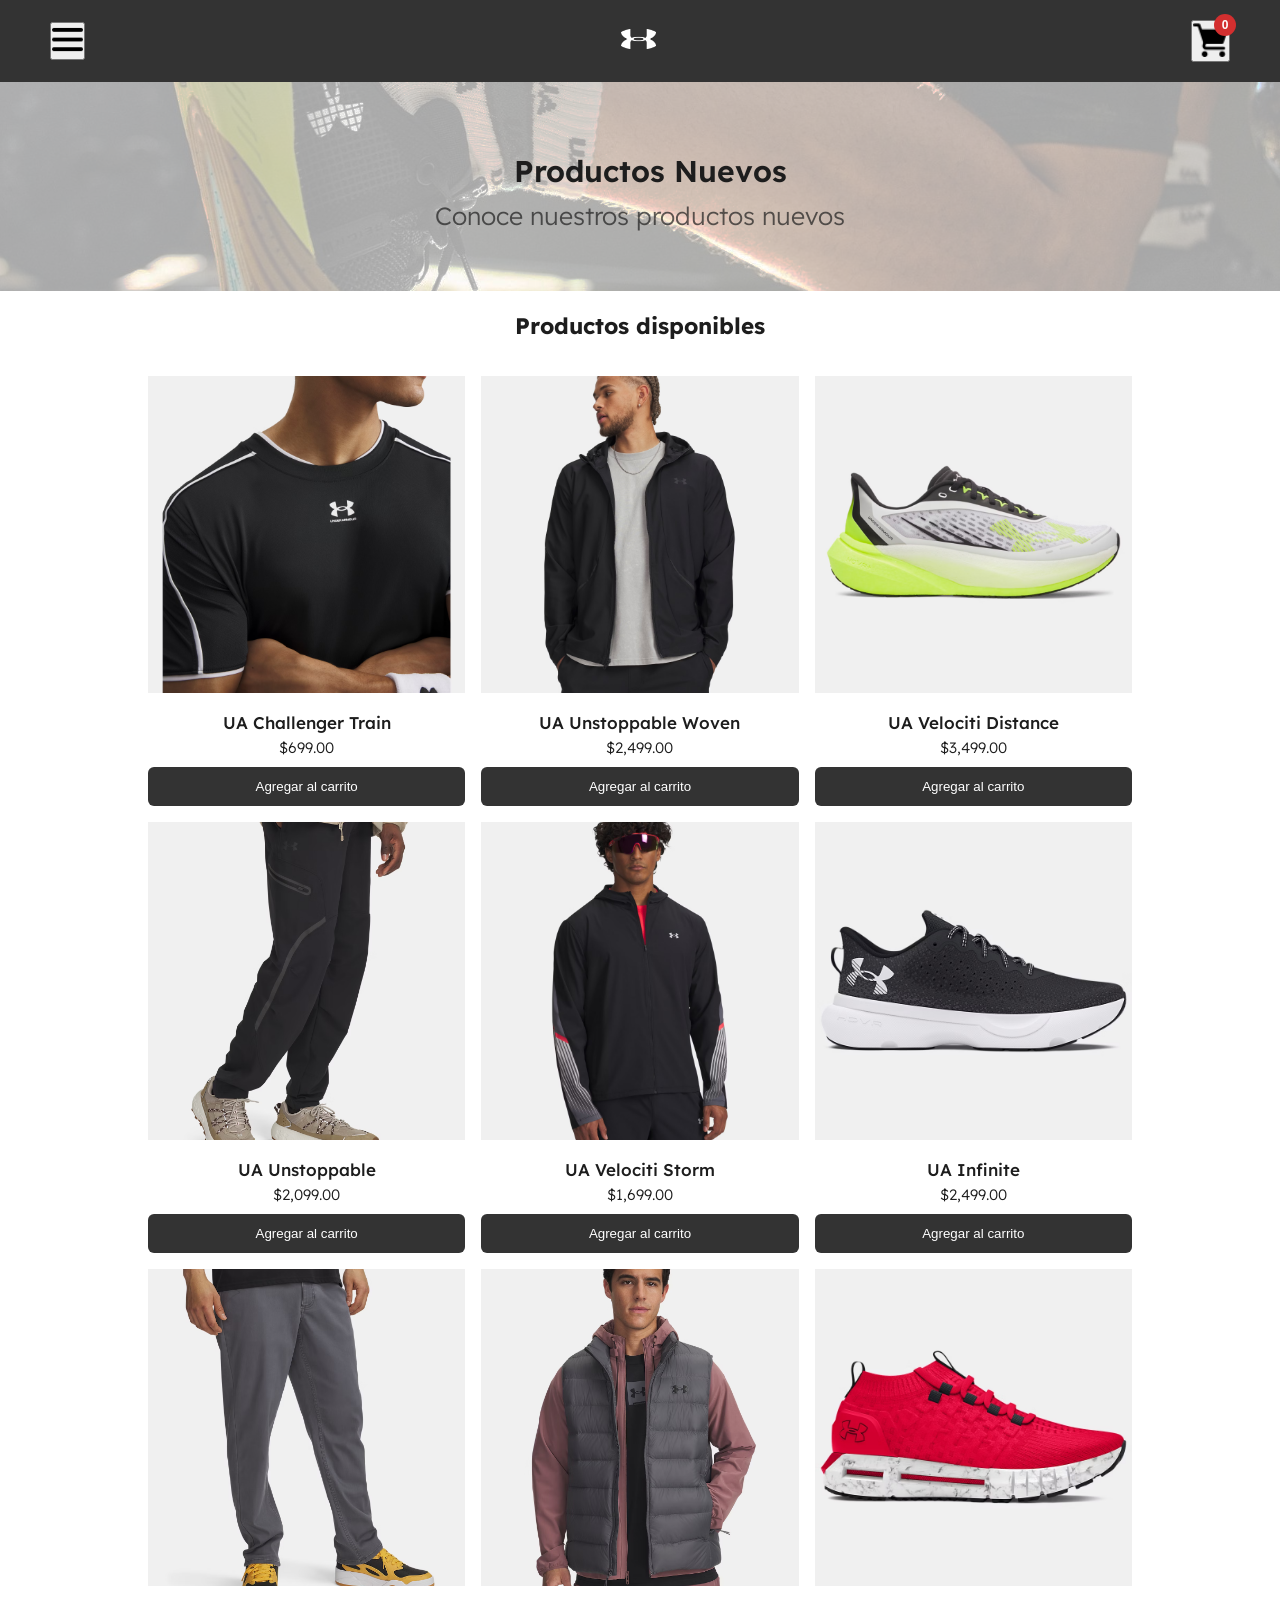
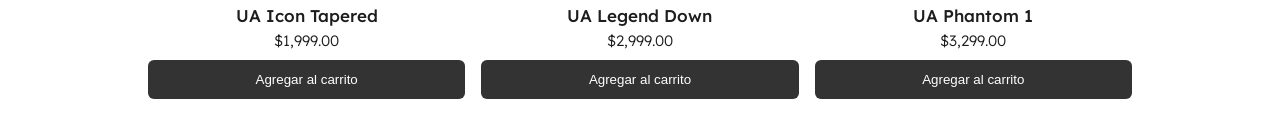
<file: index.html>
<!DOCTYPE html>
<html lang="es">
<head>
    <meta charset="UTF-8">
    <meta name="viewport" content="width=device-width, initial-scale=1.0">
    <meta name="description" content="Tienda Under Armour: conoce nuestros productos deportivos.">
    <link rel="preconnect" href="https://fonts.googleapis.com">
    <link rel="preconnect" href="https://fonts.gstatic.com" crossorigin>
    <link href="https://fonts.googleapis.com/css2?family=Lexend:wght@100..900&display=swap" rel="stylesheet">
    <link rel="stylesheet" href="css/style.css">
    <script src="js/functions.js" defer></script>
    <title>Tienda Under Armour</title>
</head>
<body>
    <header class="header">
        <button class="header__icon" type="button" aria-label="Abrir menú" aria-controls="menu">
            <img src="img/icono-menu.png" alt="Abrir menú" class="header__img" id="menuButton">
        </button>
        <a class="header__logo" href="index.html" aria-label="Under Armour, ir al inicio">
            <img src="img/logo-ua.png" alt="Logo de Under Armour" class="header__img">
        </a>
        <button class="cart-icon" type="button" aria-label="Abrir carrito" aria-controls="cart">
            <img src="img/icono-carro.png" alt="Carrito de compras">
            <span id="cartBadge" aria-live="polite">0</span>
        </button>
    </header>

    <aside class="menu" id="menu" role="dialog" aria-label="Menú principal" aria-modal="true">
        <button class="menu__close" id="closeMenu" type="button" aria-label="Cerrar menú">✕</button>
        <nav class="menu__nav" aria-label="Navegación principal">
            <a href="index.html">Inicio</a>
            <a href="#">Hombre</a>
            <a href="#">Mujer</a>
            <a href="#">Calzado</a>
            <a href="#">Accesorios</a>
            <a href="contacto.html">Contacto</a>
        </nav>
    </aside>

    <main>
        <section class="banner" aria-labelledby="banner-title">
            <h1 class="banner__title" id="banner-title">Productos Nuevos</h1>
            <p class="banner__text">Conoce nuestros productos nuevos</p>
        </section>

        <section class="products-grid" aria-labelledby="products-title">
            <h2 class="sr-only" id="products-title">Productos disponibles</h2>
            <article class="products-grid__item">
                <img src="img/UA-challenger-train.avif" alt="Tenis UA Challenger Train" class="products-grid__img">
                <h3 class="products-grid__title">UA Challenger Train</h3>
                <p class="products-grid__price">$699.00</p>
                <button class="products-grid__button" type="button">Agregar al carrito</button>
            </article>
            <article class="products-grid__item">
                <img src="img/chamarra-UA-unstoppable-woven.avif" alt="Chamarra UA Unstoppable Woven" class="products-grid__img">
                <h3 class="products-grid__title">UA Unstoppable Woven</h3>
                <p class="products-grid__price">$2,499.00</p>
                <button class="products-grid__button" type="button">Agregar al carrito</button>
            </article>
            <article class="products-grid__item">
                <img src="img/UA-velociti-distance.avif" alt="Tenis UA Velociti Distance" class="products-grid__img">
                <h3 class="products-grid__title">UA Velociti Distance</h3>
                <p class="products-grid__price">$3,499.00</p>
                <button class="products-grid__button" type="button">Agregar al carrito</button>
            </article>
            <article class="products-grid__item">
                <img src="img/UA-unstoppable.avif" alt="Conjunto UA Unstoppable" class="products-grid__img">
                <h3 class="products-grid__title">UA Unstoppable</h3>
                <p class="products-grid__price">$2,099.00</p>
                <button class="products-grid__button" type="button">Agregar al carrito</button>
            </article>
            <article class="products-grid__item">
                <img src="img/UA-velociti-storm.avif" alt="Tenis UA Velociti Storm" class="products-grid__img">
                <h3 class="products-grid__title">UA Velociti Storm</h3>
                <p class="products-grid__price">$1,699.00</p>
                <button class="products-grid__button" type="button">Agregar al carrito</button>
            </article>
            <article class="products-grid__item">
                <img src="img/UA-infinity.avif" alt="Tenis UA Infinite" class="products-grid__img">
                <h3 class="products-grid__title">UA Infinite</h3>
                <p class="products-grid__price">$2,499.00</p>
                <button class="products-grid__button" type="button">Agregar al carrito</button>
            </article>
            <article class="products-grid__item">
                <img src="img/UA-icon-tapered.avif" alt="Pantalón UA Icon Tapered" class="products-grid__img">
                <h3 class="products-grid__title">UA Icon Tapered</h3>
                <p class="products-grid__price">$1,999.00</p>
                <button class="products-grid__button" type="button">Agregar al carrito</button>
            </article>
            <article class="products-grid__item">
                <img src="img/UA-legend-down.avif" alt="Chamarra UA Legend Down" class="products-grid__img">
                <h3 class="products-grid__title">UA Legend Down</h3>
                <p class="products-grid__price">$2,999.00</p>
                <button class="products-grid__button" type="button">Agregar al carrito</button>
            </article>
            <article class="products-grid__item">
                <img src="img/UA-phantom-1.avif" alt="Tenis UA Phantom 1" class="products-grid__img">
                <h3 class="products-grid__title">UA Phantom 1</h3>
                <p class="products-grid__price">$3,299.00</p>
                <button class="products-grid__button" type="button">Agregar al carrito</button>
            </article>
        </section>

        <section class="cart" id="cart" role="region" aria-label="Carrito de compras" aria-live="polite">
            <div class="cart__header">
                <h2 class="cart__title">Carrito</h2>
                <button class="cart__close" id="closeCart" type="button" aria-label="Cerrar carrito">✕</button>
            </div>
            <div class="cart__products"></div>
        </section>
    </main>
</body>
</html>
</file>
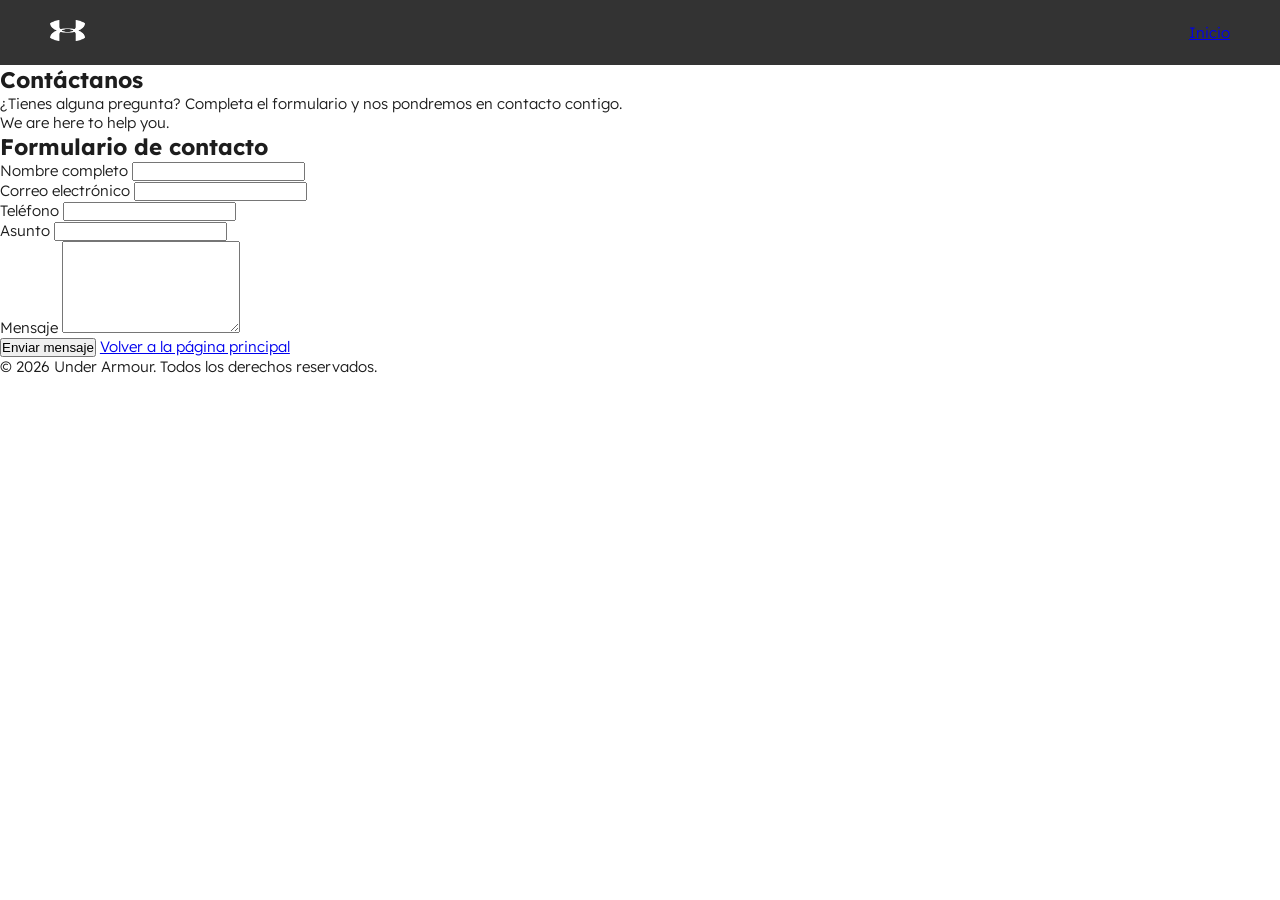
<file: contacto.html>
<!DOCTYPE html>
<html lang="es">
<head>
    <meta charset="UTF-8">
    <meta name="viewport" content="width=device-width, initial-scale=1.0">
    <meta name="description" content="Formulario de contacto de la tienda Under Armour.">
    <link rel="preconnect" href="https://fonts.googleapis.com">
    <link rel="preconnect" href="https://fonts.gstatic.com" crossorigin>
    <link href="https://fonts.googleapis.com/css2?family=Lexend:wght@100..900&display=swap" rel="stylesheet">
    <link rel="stylesheet" href="css/style.css">
    <title>Contacto | Tienda Under Armour</title>
</head>
<body>
    <header class="header">
        <a class="header__logo" href="index.html" aria-label="Under Armour, ir al inicio">
            <img src="img/logo-ua.png" alt="Logo de Under Armour" class="header__img">
        </a>
        <a class="header__home" href="index.html">Inicio</a>
    </header>

    <main class="contact">
        <section class="contact__intro" aria-labelledby="contact-title">
            <h1 id="contact-title">Contáctanos</h1>
            <p>¿Tienes alguna pregunta? Completa el formulario y nos pondremos en contacto contigo.</p>
            <p lang="en">We are here to help you.</p>
        </section>

        <section class="contact__form-section" aria-labelledby="form-title">
            <h2 id="form-title">Formulario de contacto</h2>
            <form class="contact-form" action="#" method="post">
                <div class="contact-form__field">
                    <label for="nombre">Nombre completo</label>
                    <input id="nombre" name="nombre" type="text" autocomplete="name" required>
                </div>

                <div class="contact-form__field">
                    <label for="correo">Correo electrónico</label>
                    <input id="correo" name="correo" type="email" autocomplete="email" required>
                </div>

                <div class="contact-form__field">
                    <label for="telefono">Teléfono</label>
                    <input id="telefono" name="telefono" type="tel" autocomplete="tel">
                </div>

                <div class="contact-form__field">
                    <label for="asunto">Asunto</label>
                    <input id="asunto" name="asunto" type="text" required>
                </div>

                <div class="contact-form__field">
                    <label for="mensaje">Mensaje</label>
                    <textarea id="mensaje" name="mensaje" rows="6" required></textarea>
                </div>

                <div class="contact-form__actions">
                    <button class="contact-form__button" type="submit">Enviar mensaje</button>
                    <a class="contact-form__back" href="index.html">Volver a la página principal</a>
                </div>
            </form>
        </section>
    </main>

    <footer class="footer">
        <p>&copy; 2026 Under Armour. Todos los derechos reservados.</p>
    </footer>
</body>
</html>
</file>
<file: css/style.css>
@media (max-width: 820px) {
  .header {
    padding: 15px;
  }
  .header__img {
    width: 60px;
  }
  .header__icon, .header__logo {
    width: 30px;
  }
  .products-grid {
    display: grid;
    gap: 1rem;
    grid-template-columns: repeat(auto-fit, minmax(200px, 1fr));
  }
  .products-grid__img {
    width: 150px;
  }
  .cart {
    width: 400px;
    top: 80px;
  }
}
@media (max-width: 480px) {
  .banner {
    padding: 30px 0;
  }
  .banner__title {
    font-size: 18px;
  }
  .banner__text {
    font-size: 16px;
  }
  .products-grid {
    grid-template-columns: 1fr;
    padding: 10px;
  }
  .products-grid__img {
    width: 100%;
    max-width: 200px;
    margin-bottom: 10px;
  }
  .products-grid__title, .products-grid__price {
    padding: 0 10px;
  }
  .cart {
    width: 100%;
    box-shadow: none;
  }
  .cart__title {
    padding: 15px 0;
  }
  .cart__item {
    flex-direction: column;
    align-items: center;
  }
  .cart__img {
    width: 100%;
  }
  .cart__price {
    margin: 0;
  }
}
* {
  margin: 0;
  padding: 0;
  box-sizing: border-box;
}

body {
  width: 100%;
  font-size: 15px;
  font-weight: 300;
  color: #1d1d1d;
  font-family: "Lexend", Arial, Helvetica, sans-serif;
  margin: 0;
}

.header {
  width: 100%;
  display: flex;
  justify-content: space-between;
  align-items: center;
  padding: 20px 50px;
  background-color: #333;
  box-sizing: border-box;
}
.header__icon, .header__logo {
  width: 35px;
  cursor: pointer;
  display: inline-block;
}
.header__img {
  width: 100%;
}
.header .cart-icon {
  position: relative;
  cursor: pointer;
}
.header .cart-icon img {
  width: 35px;
  display: inline-block;
}
.header .cart-icon span {
  position: absolute;
  top: -8px;
  right: -8px;
  width: 22px;
  height: 22px;
  border-radius: 50%;
  background: #d32f2f;
  color: #FFF;
  display: flex;
  justify-content: center;
  align-items: center;
  font-size: 0.75rem;
  font-weight: bold;
}

.banner {
  width: 100%;
  padding: 60px 0;
  text-align: center;
  background-color: rgba(209, 209, 209, 0.8);
  background-blend-mode: lighten;
  background-image: url("../img/banner.webp");
  background-repeat: no-repeat;
  background-size: cover;
  color: #1d1d1d;
  background-position-y: 60%;
}
.banner__title {
  width: 100%;
  font-weight: 600;
  font-size: 1.875rem;
  margin: 10px;
}
.banner__text {
  width: 100%;
  margin: 0 auto;
  font-size: 25px;
  opacity: 0.7;
}

.menu {
  position: fixed;
  top: 0;
  left: -100%;
  width: 280px;
  height: 100vh;
  background: #FFF;
  padding: 30px;
  box-shadow: 2px 0 10px rgba(0, 0, 0, 0.2);
  transition: 0.3s;
  z-index: 100;
}
.menu--active {
  left: 0;
}
.menu__close {
  align-self: flex-end;
  background: none;
  border: none;
  cursor: pointer;
  font-size: 2rem;
}
.menu__nav {
  display: flex;
  flex-direction: column;
  gap: 20px;
  margin-top: 30px;
}
.menu__nav a {
  color: #1d1d1d;
  text-decoration: none;
  font-size: 1.2rem;
}
.menu__nav a:hover {
  color: #333;
}

.products-grid {
  width: 80%;
  margin: 0 auto;
  padding: 20px;
  box-sizing: border-box;
  display: grid;
  gap: 1rem;
  grid-template-columns: repeat(auto-fit, minmax(250px, 1fr));
}
.products-grid > h2 {
  grid-column: 1/-1;
  text-align: center;
  margin-bottom: 20px;
}
.products-grid__item {
  cursor: pointer;
  text-align: center;
}
.products-grid__img {
  width: 100%;
  aspect-ratio: 1;
  -o-object-fit: cover;
     object-fit: cover;
  margin-bottom: 15px;
}
.products-grid__title {
  font-weight: 500;
  font-size: 17px;
  margin-bottom: 5px;
}
.products-grid__price {
  font-weight: 300;
  font-size: 15px;
}
.products-grid__button {
  width: 100%;
  margin-top: 10px;
  padding: 12px;
  border: none;
  border-radius: 6px;
  background: #333;
  color: #FFF;
  cursor: pointer;
  transition: 0.3s;
}
.products-grid__button:hover {
  color: #1d1d1d;
  background: #d1d1d1;
}

.cart {
  width: 500px;
  background-color: #FFF;
  padding: 20px;
  box-sizing: border-box;
  position: fixed;
  right: -100%;
  top: 0;
  height: 100vh;
  box-shadow: -19px -1px 22px -15px rgba(0, 0, 0, 0.3);
  transition: 0.3s;
}
.cart__item {
  display: flex;
  justify-content: space-between;
  align-items: center;
  border-bottom: 1px solid #333;
  padding: 15px;
  box-sizing: border-box;
  display: flex;
  align-items: center;
  gap: 15px;
}
.cart__img {
  width: 60px;
}
.cart__title {
  width: 100%;
  text-align: center;
  font-size: 20px;
  font-weight: 600;
  padding: 25px 0;
  box-sizing: border-box;
}
.cart__price {
  font-weight: 500;
}
.cart__icon {
  width: 25px;
  cursor: pointer;
}
.cart__icon--delete-icon {
  width: 100%;
}
.cart__header {
  display: flex;
  justify-content: space-between;
  align-items: center;
  padding: 20px;
}
.cart__close {
  background: none;
  border: none;
  font-size: 2rem;
  cursor: pointer;
}
.cart--active {
  right: 0;
}
.cart__remove {
  width: 30px;
  height: 30px;
  border: none;
  border-radius: 50%;
  background: #d32f2f;
  color: #FFF;
  cursor: pointer;
  transition: 0.2s;
}
.cart__remove:hover {
  background: #b71c1c;
}/*# sourceMappingURL=style.css.map */
</file>
